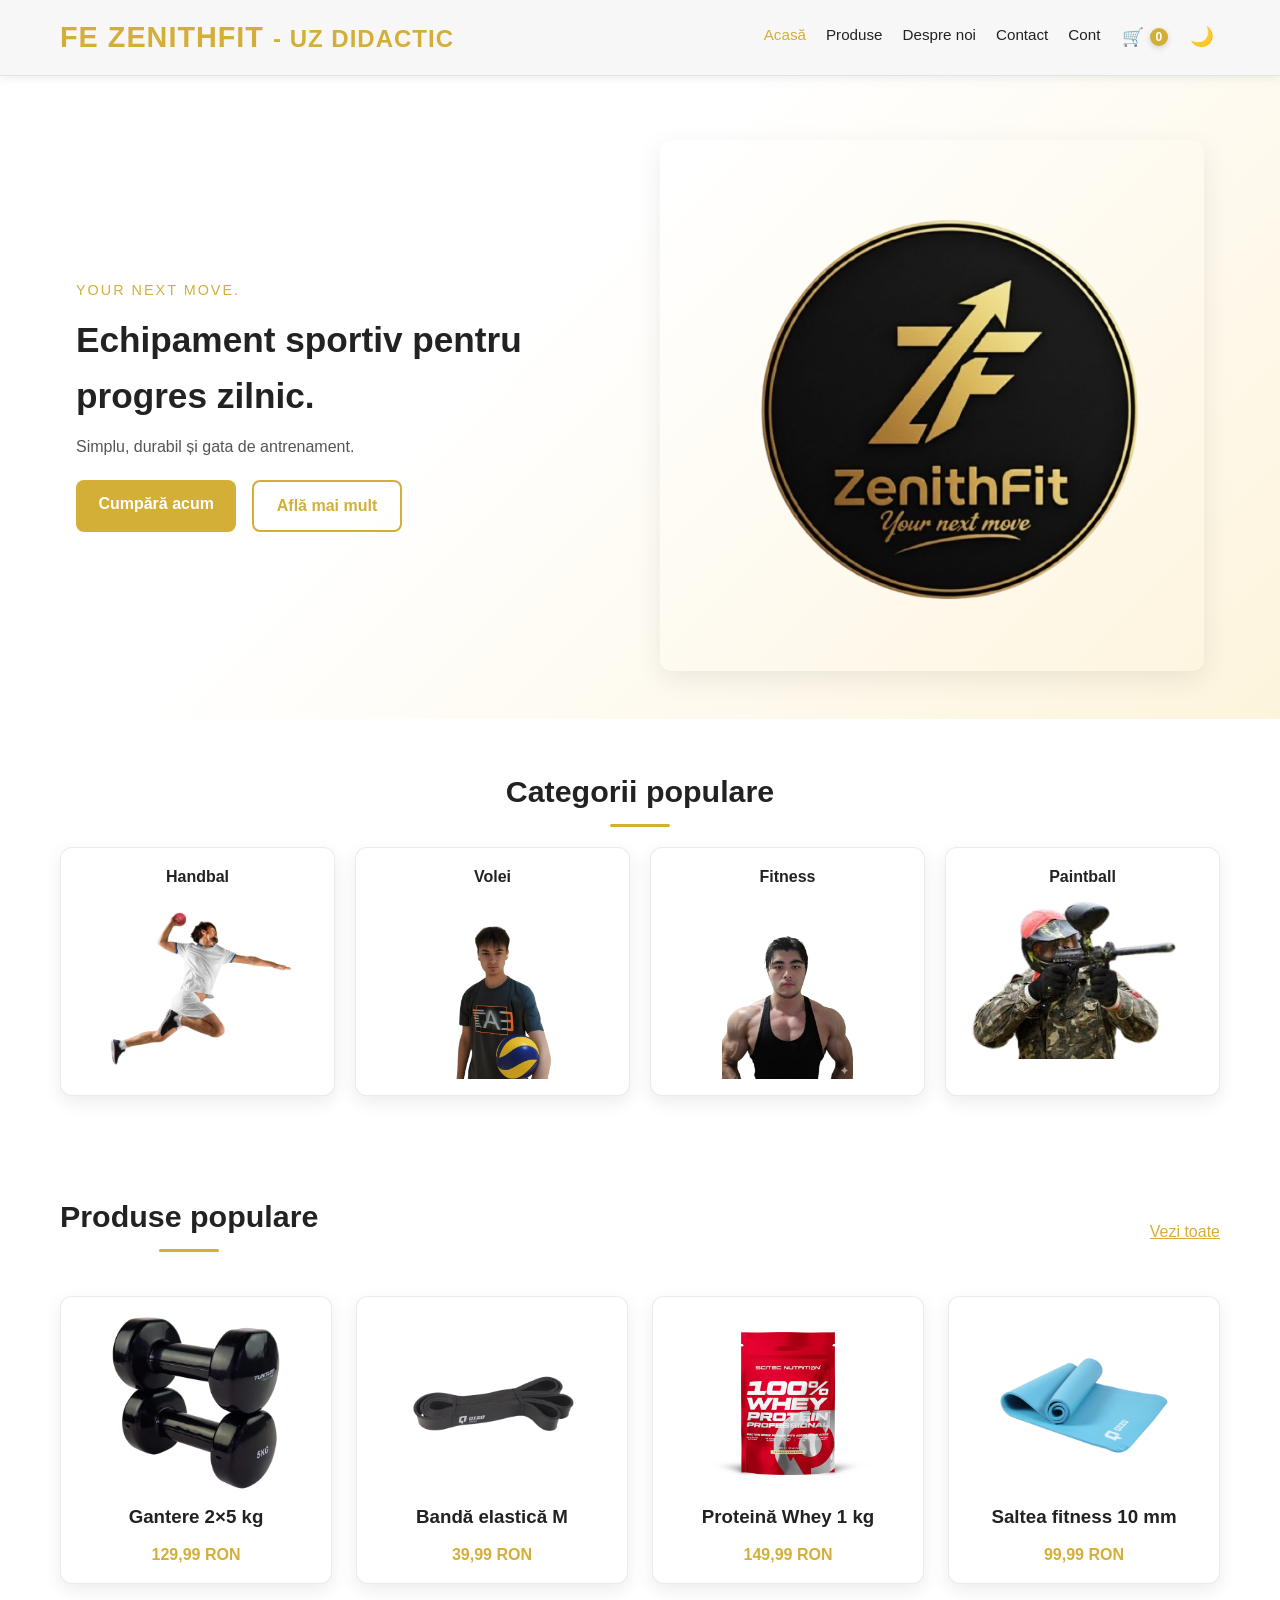
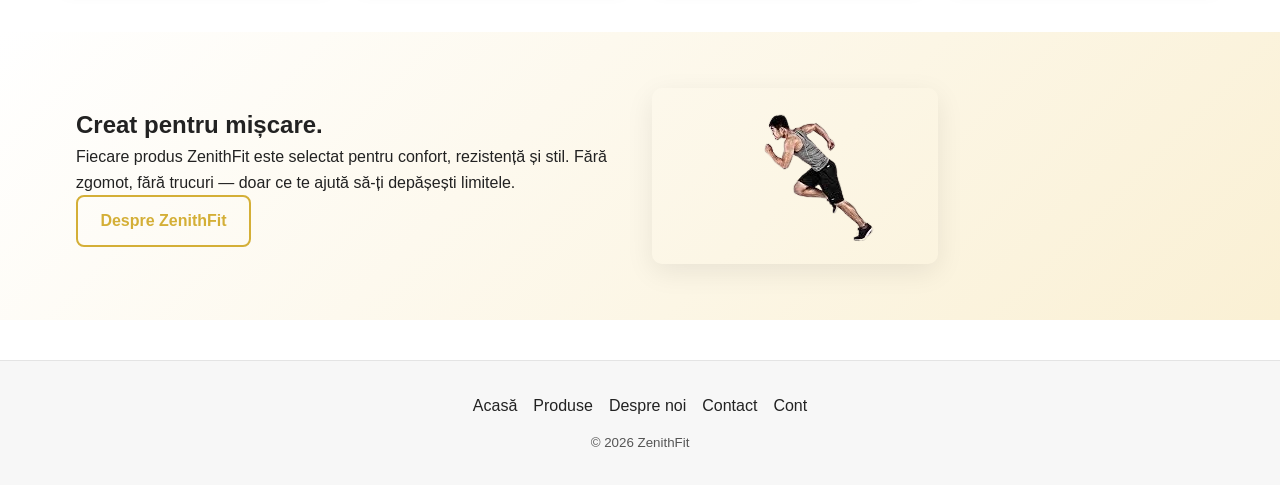
<file: index.html>
<!DOCTYPE html>
<html lang="ro" data-theme="light">
<head>
  <meta charset="utf-8" />
  <meta name="viewport" content="width=device-width, initial-scale=1" />
  <title>ZenithFit – Acasă</title>
  <link rel="stylesheet" href="styles.css" />
</head>
<body>
  <!-- HEADER -->
  <header class="header">
    <div class="container header__inner">
      <!-- LOGO STÂNGA -->
      <a class="logo" href="index.html">
  <span>FE ZENITHFIT</span>
  <small class="logo-sub">- UZ DIDACTIC</small>
</a>

      <!-- MENIU NAV -->
      <nav class="nav" aria-label="Principal">
        <a href="index.html" class="active">Acasă</a>
        <a href="produse.html">Produse</a>
        <a href="despre.html">Despre noi</a>
        <a href="contact.html">Contact</a>
        <a href="cont.html">Cont</a>
      </nav>

      <!-- ACȚIUNI HEADER -->
      <div class="header-actions">
        <a href="cart.html" id="cart-link" class="icon-btn" aria-label="Vezi coș">🛒 <span id="cart-count">0</span></a>
        <button id="theme-toggle" class="icon-btn" type="button" aria-label="Comută tema">🌙</button>
        <button class="burger" id="burger" aria-label="Meniu mobil">☰</button>
      </div>
    </div>
  </header>

  <!-- MAIN CONTENT -->
  <main>
    <!-- HERO -->
    <section class="hero">
      <div class="container hero__grid">
        <div class="hero__text">
          <p class="eyebrow">Your next move.</p>
          <h1>Echipament sportiv pentru progres zilnic.</h1>
          <p class="lead">Simplu, durabil și gata de antrenament.</p>
          <div class="hero__actions">
            <a class="btn" href="produse.html">Cumpără acum</a>
            <a class="btn btn--ghost" href="despre.html">Află mai mult</a>
          </div>
        </div>

        <div class="hero__image" aria-hidden="true">
          <img src="images/logo nou.png" alt="ZenithFit - echipament sportiv">
        </div>
      </div>
    </section>

    <!-- CATEGORII SCURTĂTURI -->
    <section class="container section" aria-labelledby="cat-title">
      <h2 id="cat-title" class="section__title">Categorii populare</h2>
      <div class="tiles" role="list">
        <a class="tile" role="listitem" href="produse.html#handbal">
          <div class="tile__text">Handbal</div>
          <img src="images/handbal.png" alt="Handbal">
        </a>
        <a class="tile" role="listitem" href="produse.html#volei">
          <div class="tile__text">Volei</div>
          <img src="images/volei.png" alt="Volei">
        </a>
        <a class="tile" role="listitem" href="produse.html#fitness">
          <div class="tile__text">Fitness</div>
          <img src="images/fitness.png" alt="Fitness">
        </a>
        <a class="tile" role="listitem" href="produse.html#paintball">
          <div class="tile__text">Paintball</div>
          <img src="images/paintball.png" alt="Paintball">
        </a>
      </div>
    </section>

    <!-- PRODUSE FEATURED -->
    <section class="container section" aria-labelledby="prod-title">
      <div class="section__head">
        <h2 id="prod-title" class="section__title">Produse populare</h2>
        <a class="link" href="produse.html">Vezi toate</a>
      </div>

      <div class="products" role="list">
        <article class="product" role="listitem">
          <div class="product__media">
            <img src="images/ganetere-removebg-preview.png" alt="Gantere 2×5 kg">
          </div>
          <h3 class="product__title">Gantere 2×5 kg</h3>
          <div class="product__price">129,99 RON</div>
        </article>

        <article class="product" role="listitem">
          <div class="product__media">
            <img src="images/bandaa-removebg-preview.png" alt="Bandă elastică M">
          </div>
          <h3 class="product__title">Bandă elastică M</h3>
          <div class="product__price">39,99 RON</div>
        </article>

        <article class="product" role="listitem">
          <div class="product__media">
            <img src="images/proteina2.webp" alt="Proteină Whey 1 kg">
          </div>
          <h3 class="product__title">Proteină Whey 1 kg</h3>
          <div class="product__price">149,99 RON</div>
        </article>

        <article class="product" role="listitem">
          <div class="product__media">
            <img src="images/saltea.png" alt="Saltea fitness 10mm">
          </div>
          <h3 class="product__title">Saltea fitness 10 mm</h3>
          <div class="product__price">99,99 RON</div>
        </article>
      </div>
    </section>

    <!-- BANNER POVESTE -->
    <section class="story" aria-labelledby="story-title">
      <div class="container story__inner">
        <div class="story__text">
          <h2 id="story-title">Creat pentru mișcare.</h2>
          <p>Fiecare produs ZenithFit este selectat pentru confort, rezistență și stil. Fără zgomot, fără trucuri — doar ce te ajută să-ți depășești limitele.</p>
          <a class="btn btn--ghost" href="despre.html">Despre ZenithFit</a>
        </div>
        <div class="story__media" aria-hidden="true">
          <img src="images/om%20de%20alearga.png" alt="Antrenament">
        </div>
      </div>
    </section>
  </main>

  <!-- FOOTER -->
  <footer class="footer">
    <div class="container footer__inner">
      <nav class="footer__links" aria-label="Linkuri footer">
        <a href="index.html">Acasă</a>
        <a href="produse.html">Produse</a>
        <a href="despre.html">Despre noi</a>
        <a href="contact.html">Contact</a>
        <a href="cont.html">Cont</a>
      </nav>
      <small>© <span id="year"></span> ZenithFit</small>
    </div>
  </footer>

  <!-- SCRIPT: temă, burger, coș -->
  <script>
    document.addEventListener("DOMContentLoaded", function () {
      const CART_KEY = "zf_cart_v1";
      const root = document.documentElement;
      const btn = document.getElementById("theme-toggle");
      const burger = document.getElementById("burger");
      const nav = document.querySelector(".nav");
      const yearEl = document.getElementById("year");
      const cartCountEl = document.getElementById("cart-count");

      // tema inițială
      const saved = localStorage.getItem("theme") || "light";
      root.setAttribute("data-theme", saved);
      const updateIcon = () => btn.textContent = root.getAttribute("data-theme") === "dark" ? "☀️" : "🌙";
      updateIcon();

      btn.addEventListener("click", () => {
        const next = root.getAttribute("data-theme") === "dark" ? "light" : "dark";
        root.setAttribute("data-theme", next);
        localStorage.setItem("theme", next);
        updateIcon();
      });

      burger.addEventListener("click", () => nav.classList.toggle("nav--open"));
      if (yearEl) yearEl.textContent = new Date().getFullYear();

      // badge coș
      function updateCartBadge() {
        try {
          const cart = JSON.parse(localStorage.getItem(CART_KEY)) || {};
          const total = Object.values(cart).reduce((s, it) => s + (it.qty || 0), 0);
          cartCountEl.textContent = total;
        } catch { cartCountEl.textContent = 0; }
      }
      updateCartBadge();
      window.addEventListener("storage", e => { if (e.key === CART_KEY) updateCartBadge(); });
    });
  </script>
</body>
</html>
</file>
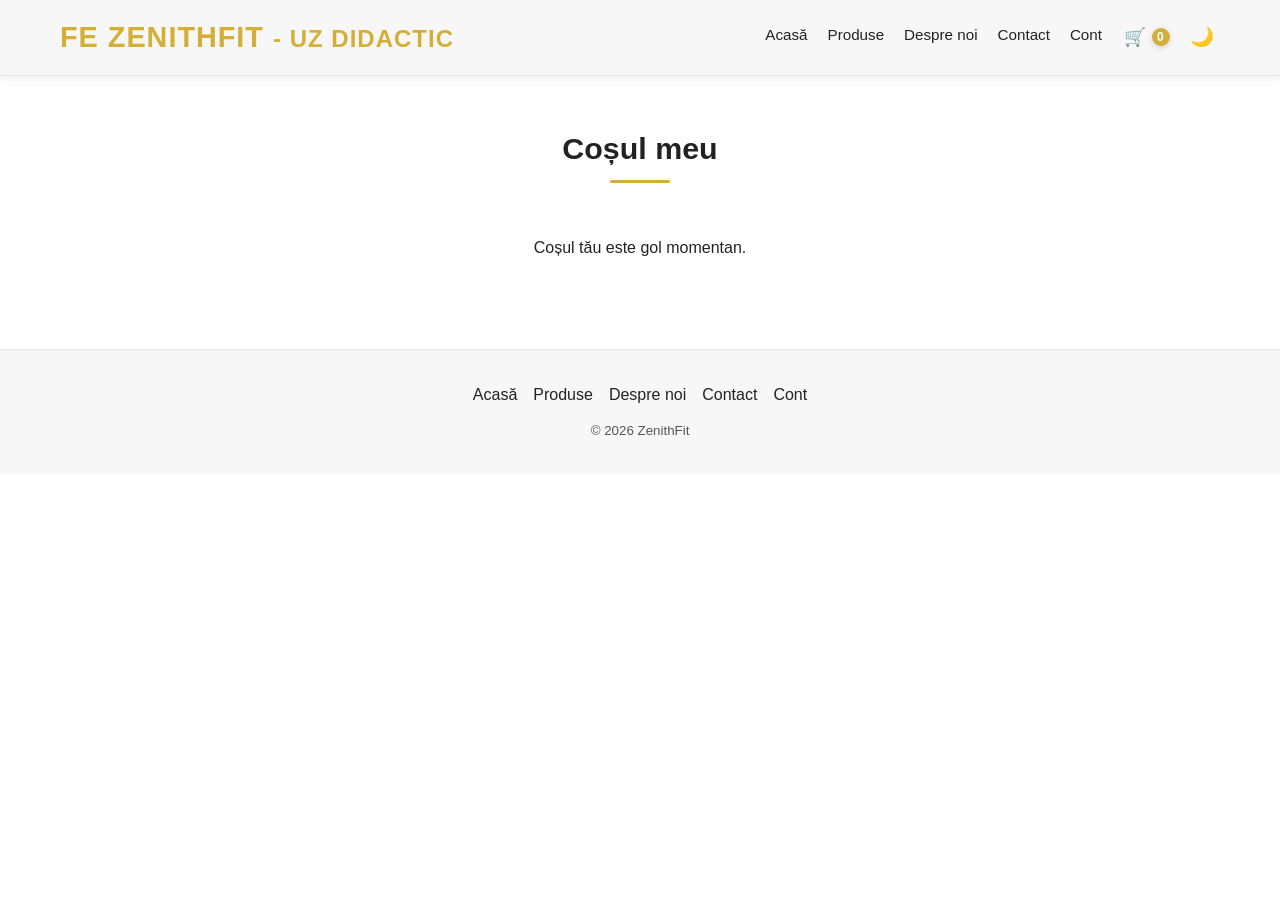
<file: cart.html>
<!DOCTYPE html>
<html lang="ro" data-theme="light">
<head>
  <meta charset="UTF-8" />
  <meta name="viewport" content="width=device-width, initial-scale=1" />
  <title>ZenithFit – Coșul meu</title>

  <!-- Link la fișierul principal -->
  <link rel="stylesheet" href="styles.css" />

  <!-- Stiluri locale care suprascriu orice regulă conflictuală din styles.css -->
  <style>
    /* ----- Forțează layout corect pentru articole din coș ----- */
    #cart-container { display: grid; grid-template-columns: repeat(auto-fit, minmax(280px, 1fr)); gap: 1.25rem; }

    /* Card produs: afișare verticală, spațiu pentru imagine + text + butoane */
    #cart-container .product {
      display: flex;
      flex-direction: column;
      align-items: center;
      gap: 0.6rem;
      padding: 1.15rem;
      border-radius: 12px;
      background: var(--card-bg);
      border: 1px solid var(--border);
      box-shadow: 0 8px 20px var(--shadow);
      min-height: 260px;           /* Asigurăm spațiu pentru imagine + text + butoane */
      overflow: visible;
      position: relative;
    }

    /* Containerul imaginii: zonă fixă — imaginea nu mai "plutește" peste titlu */
    #cart-container .product__media {
      width: 100%;
      height: 180px;               /* ajustează dacă vrei imagini mai mari (200-220) */
      display: flex;
      align-items: center;
      justify-content: center;
      overflow: hidden;
      background: transparent;
      border-radius: 8px;
    }

    /* Imaginea în container: păstrăm proporțiile, nu decupăm */
    #cart-container .product__media img {
      max-height: 100%;
      width: auto;
      object-fit: contain;
      display: block;
      margin: 0 auto;
      pointer-events: none;       /* evită click-uri accidentale pe imagine */
    }

    /* Titlu & preț sub imagine — asigurăm contrast si spacing */
    #cart-container .product__title {
      font-weight: 700;
      color: var(--text);
      text-align: center;
      margin-top: 0.25rem;
      z-index: 2;
      background: transparent;
    }
    #cart-container .product__price {
      color: var(--accent);
      font-weight: 700;
      margin-bottom: 0.3rem;
    }

    /* Grup butoane: împins jos, aliniat orizontal */
    #cart-container .product .controls {
      margin-top: auto; /* împinge butoanele la baza cardului */
      display: flex;
      gap: 0.6rem;
      align-items: center;
      justify-content: center;
      width: 100%;
    }

    /* Stil butoane mici */
    #cart-container .product .controls .btn {
      min-width: 56px;
      padding: 8px 12px;
      border-radius: 10px;
    }

    /* Buton mare "Șterge" */
    #cart-container .product .controls .remove {
      flex: 1 0 auto;
      background: transparent;
      border: 2px solid var(--accent);
      color: var(--accent);
      font-weight: 700;
    }

    /* Responsive: imagini puțin mai mici pe mobil */
    @media (max-width: 760px) {
      #cart-container .product__media { height: 140px; }
      #cart-container .product { min-height: 220px; }
    }
  </style>
</head>
<body>
  <!-- HEADER (acelasi header ca in restul paginilor) -->
  <header class="header">
    <div class="container header__inner">
      <a class="logo" href="index.html">
  <span>FE ZENITHFIT</span>
  <small class="logo-sub">- UZ DIDACTIC</small>
</a>

      <nav class="nav">
        <a href="index.html">Acasă</a>
        <a href="produse.html">Produse</a>
        <a href="despre.html">Despre noi</a>
        <a href="contact.html">Contact</a>
        <a href="cont.html">Cont</a>
      </nav>

      <div style="display:flex;align-items:center;gap:8px">
        <a href="cart.html" id="cart-link" class="icon-btn" aria-label="Vezi coș">🛒 <span id="cart-count">0</span></a>
        <button id="theme-toggle" class="icon-btn" aria-label="Comută tema">🌙</button>
        <button class="burger" id="burger" aria-label="Meniu">☰</button>
      </div>
    </div>
  </header>

  <!-- COȘ -->
  <section class="container section">
    <h1 class="section__title">Coșul meu</h1>

    <div id="cart-container" class="products" aria-live="polite"></div>

    <div id="cart-summary" class="product" style="margin-top:2rem; text-align:center; display:none;">
      <h3>Total: <span id="cart-total">0</span> RON</h3>
      <div style="margin-top:1rem; display:flex; justify-content:center; gap:1rem;">
        <button id="clear-cart" class="btn btn--ghost">Golește coșul</button>
        <button id="checkout" class="btn">Finalizează comanda</button>
      </div>
    </div>

    <p id="empty-cart" style="text-align:center; margin-top:2rem;">Coșul tău este gol momentan.</p>
  </section>

  <!-- FOOTER -->
  <footer class="footer">
    <div class="container footer__inner">
      <nav class="footer__links">
        <a href="index.html">Acasă</a><a href="produse.html">Produse</a>
        <a href="despre.html">Despre noi</a><a href="contact.html">Contact</a><a href="cont.html">Cont</a>
      </nav>
      <small>© <span id="year"></span> ZenithFit</small>
    </div>
  </footer>

  <!-- SCRIPT -->
  <script>
  document.addEventListener("DOMContentLoaded", () => {
    const CART_KEY = "zf_cart_v1";
    const cartContainer = document.getElementById("cart-container");
    const emptyText = document.getElementById("empty-cart");
    const summary = document.getElementById("cart-summary");
    const totalEl = document.getElementById("cart-total");
    const clearBtn = document.getElementById("clear-cart");
    const checkoutBtn = document.getElementById("checkout");
    const cartCount = document.getElementById("cart-count");
    const themeBtn = document.getElementById("theme-toggle");
    const burger = document.getElementById("burger");
    const nav = document.querySelector(".nav");
    const root = document.documentElement;

    // ==== Tema + header helpers ====
    const savedTheme = localStorage.getItem("theme") || "light";
    root.setAttribute("data-theme", savedTheme);
    if (themeBtn) themeBtn.textContent = root.getAttribute("data-theme") === "dark" ? "☀️" : "🌙";
    if (themeBtn) themeBtn.addEventListener("click", () => {
      const next = root.getAttribute("data-theme") === "dark" ? "light" : "dark";
      root.setAttribute("data-theme", next);
      localStorage.setItem("theme", next);
      themeBtn.textContent = next === "dark" ? "☀️" : "🌙";
    });
    if (burger && nav) burger.addEventListener("click", () => nav.classList.toggle("nav--open"));
    if (document.getElementById("year")) document.getElementById("year").textContent = new Date().getFullYear();

    // ==== Cart functions ====
    function loadCart() {
      try { return JSON.parse(localStorage.getItem(CART_KEY)) || {}; }
      catch { return {}; }
    }
    function saveCart(cart) {
      localStorage.setItem(CART_KEY, JSON.stringify(cart));
      updateCount();
    }
    function updateCount() {
      try {
        const cart = loadCart();
        const total = Object.values(cart).reduce((s, it) => s + (it.qty || 0), 0);
        cartCount.textContent = total;
      } catch {
        cartCount.textContent = 0;
      }
    }

    function renderCart() {
      const cart = loadCart();
      const items = Object.values(cart);
      cartContainer.innerHTML = "";
      if (items.length === 0) {
        emptyText.style.display = "block";
        summary.style.display = "none";
        totalEl.textContent = 0;
        return;
      }
      emptyText.style.display = "none";
      summary.style.display = "block";

      let total = 0;
      items.forEach(item => {
        const itemTotal = (Number(item.price) || 0) * (item.qty || 0);
        total += itemTotal;

        const article = document.createElement("article");
        article.className = "product";
        article.innerHTML = `
          <div class="product__media">
            <img src="${item.img || 'images/placeholder.png'}" alt="${escapeHtml(item.name)}">
          </div>
          <h3 class="product__title">${escapeHtml(item.name)}</h3>
          <div class="product__price">${item.price} RON × ${item.qty} = <b>${itemTotal} RON</b></div>
          <div class="controls">
            <button class="btn btn--ghost dec" data-id="${item.id}">-</button>
            <button class="btn btn--ghost inc" data-id="${item.id}">+</button>
            <button class="btn remove" data-id="${item.id}">Șterge</button>
          </div>
        `;
        cartContainer.appendChild(article);
      });

      totalEl.textContent = total;
    }

    // Small helper to avoid HTML injection in names
    function escapeHtml(str) {
      return String(str).replace(/[&<>"']/g, function (m) {
        return ({'&':'&amp;','<':'&lt;','>':'&gt;','"':'&quot;',"'":'&#39;'})[m];
      });
    }

    // Delegated events for inc/dec/remove
    cartContainer.addEventListener("click", e => {
      const btn = e.target.closest("button");
      if (!btn) return;
      const id = btn.dataset.id;
      if (!id) return;
      const cart = loadCart();
      if (btn.classList.contains("remove")) {
        delete cart[id];
      } else if (btn.classList.contains("inc")) {
        if (cart[id]) cart[id].qty = (cart[id].qty || 0) + 1;
      } else if (btn.classList.contains("dec")) {
        if (cart[id]) {
          cart[id].qty = (cart[id].qty || 0) - 1;
          if (cart[id].qty <= 0) delete cart[id];
        }
      }
      saveCart(cart);
      renderCart();
    });

    clearBtn.addEventListener("click", () => {
      if (confirm("Sigur vrei să golești coșul?")) {
        localStorage.removeItem(CART_KEY);
        renderCart();
        updateCount();
      }
    });

    checkoutBtn.addEventListener("click", () => {
      alert("Aceasta este o simulare — implementarea plății se va face ulterior.");
    });

    // React la modificări în alt tab
    window.addEventListener("storage", e => {
      if (e.key === CART_KEY) {
        renderCart();
        updateCount();
      }
    });

    // Init
    renderCart();
    updateCount();
  });
  </script>
</body>
</html>
</file>
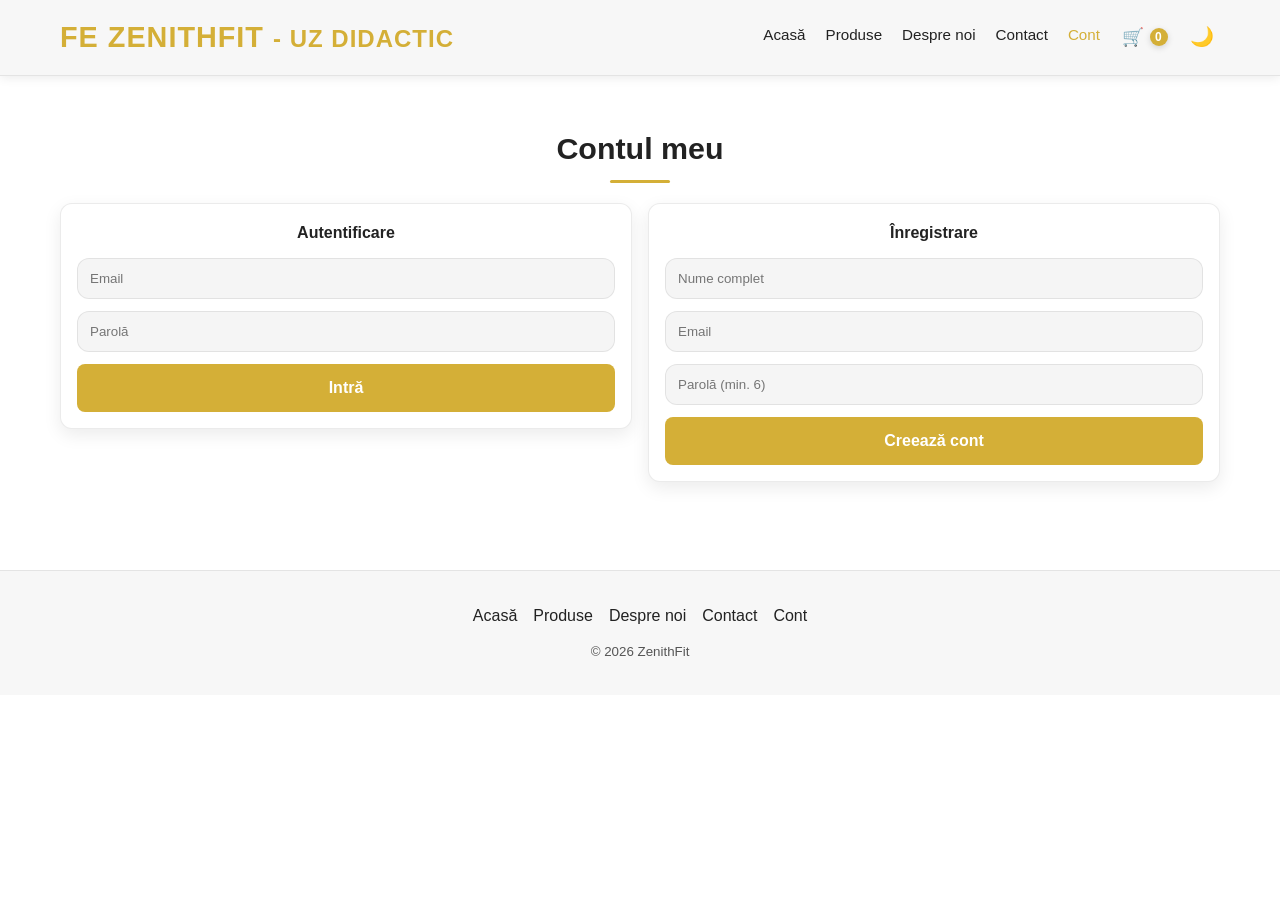
<file: cont.html>
<!DOCTYPE html>
<html lang="ro" data-theme="light">
<head>
  <meta charset="UTF-8" />
  <meta name="viewport" content="width=device-width, initial-scale=1" />
  <title>ZenithFit – Cont</title>
  <link rel="stylesheet" href="styles.css" />
</head>
<body>
  <!-- HEADER -->
  <header class="header">
    <div class="container header__inner">
    <a class="logo" href="index.html">
  <span>FE ZENITHFIT</span>
  <small class="logo-sub">- UZ DIDACTIC</small>
</a>

      <nav class="nav">
        <a href="index.html">Acasă</a>
        <a href="produse.html">Produse</a>
        <a href="despre.html">Despre noi</a>
        <a href="contact.html">Contact</a>
        <a href="cont.html" class="active">Cont</a>
      </nav>

      <div class="header-actions" style="display:flex;align-items:center;gap:10px;">
        <a href="cart.html" id="cart-link" class="icon-btn" aria-label="Vezi coș">🛒 <span id="cart-count">0</span></a>
        <button id="theme-toggle" class="icon-btn" type="button" aria-label="Comută tema">🌙</button>
        <button class="burger" id="burger" aria-label="Meniu mobil">☰</button>
      </div>
    </div>
  </header>

  <!-- ACCOUNT -->
  <section class="container section">
    <h1 class="section__title">Contul meu</h1>

    <div id="auth-wrapper" class="products" style="grid-template-columns:1fr 1fr; gap:1rem;">
      <!-- LOGIN -->
      <form id="login-form" class="product" style="gap:12px">
        <div class="product__title">Autentificare</div>
        <input id="login-email" type="email" placeholder="Email" required
               style="padding:12px;border-radius:12px;border:1px solid var(--border);background:rgba(0,0,0,.04);color:var(--text)">
        <input id="login-pass" type="password" placeholder="Parolă" required
               style="padding:12px;border-radius:12px;border:1px solid var(--border);background:rgba(0,0,0,.04);color:var(--text)">
        <button class="btn">Intră</button>
      </form>

      <!-- REGISTER -->
      <form id="register-form" class="product" style="gap:12px">
        <div class="product__title">Înregistrare</div>
        <input id="reg-name" type="text" placeholder="Nume complet" required
               style="padding:12px;border-radius:12px;border:1px solid var(--border);background:rgba(0,0,0,.04);color:var(--text)">
        <input id="reg-email" type="email" placeholder="Email" required
               style="padding:12px;border-radius:12px;border:1px solid var(--border);background:rgba(0,0,0,.04);color:var(--text)">
        <input id="reg-pass" type="password" minlength="6" placeholder="Parolă (min. 6)" required
               style="padding:12px;border-radius:12px;border:1px solid var(--border);background:rgba(0,0,0,.04);color:var(--text)">
        <button class="btn">Creează cont</button>
      </form>
    </div>

    <!-- AFTER LOGIN -->
    <div id="auth-status" class="product" style="display:none; gap:12px; margin-top:1rem;">
      <h3 class="product__title">Bine ai venit!</h3>
      <p id="auth-user" class="lead"></p>
      <button id="logout" class="btn" type="button">Ieșire</button>
    </div>
  </section>

  <footer class="footer">
    <div class="container footer__inner">
      <nav class="footer__links">
        <a href="index.html">Acasă</a><a href="produse.html">Produse</a>
        <a href="despre.html">Despre noi</a><a href="contact.html">Contact</a><a href="cont.html">Cont</a>
      </nav>
      <small>© <span id="year"></span> ZenithFit</small>
    </div>
  </footer>

  <!-- SCRIPT: tema, burger, badge coș, anul, auth demo -->
  <script>
  document.addEventListener("DOMContentLoaded", () => {
    const CART_KEY = "zf_cart_v1";
    const root = document.documentElement;
    const btn = document.getElementById("theme-toggle");
    const burger = document.getElementById("burger");
    const nav = document.querySelector(".nav");
    const yearEl = document.getElementById("year");
    const cartCountEl = document.getElementById("cart-count");

    // tema
    const savedTheme = localStorage.getItem("theme") || "light";
    root.setAttribute("data-theme", savedTheme);
    function updateIcon() { if (!btn) return; btn.textContent = root.getAttribute("data-theme") === "dark" ? "☀️" : "🌙"; }
    updateIcon();
    if (btn) {
      btn.addEventListener("click", () => {
        const next = root.getAttribute("data-theme") === "dark" ? "light" : "dark";
        root.setAttribute("data-theme", next);
        localStorage.setItem("theme", next);
        updateIcon();
      });
    }

    // burger
    if (burger && nav) burger.addEventListener("click", () => nav.classList.toggle("nav--open"));

    // year
    if (yearEl) yearEl.textContent = new Date().getFullYear();

    // badge
    function updateCartBadge() {
      if (!cartCountEl) return;
      try {
        const cart = JSON.parse(localStorage.getItem(CART_KEY)) || {};
        const total = Object.values(cart).reduce((s, it) => s + (it.qty || 0), 0);
        cartCountEl.textContent = total;
      } catch {
        cartCountEl.textContent = 0;
      }
    }
    updateCartBadge();
    window.addEventListener("storage", function (e) { if (e.key === CART_KEY) updateCartBadge(); });

    // --- AUTH demo (localStorage) ---
    const LS_USERS = "zf_users";
    const LS_CUR = "zf_current_user";
    const $ = selector => document.querySelector(selector);

    function loadUsers() { try { return JSON.parse(localStorage.getItem(LS_USERS)) || []; } catch { return []; } }
    function saveUsers(list) { localStorage.setItem(LS_USERS, JSON.stringify(list)); }
    function getCurrent() { try { return JSON.parse(localStorage.getItem(LS_CUR)); } catch { return null; } }
    function setCurrent(u) { localStorage.setItem(LS_CUR, JSON.stringify(u)); }

    function renderAuthUI() {
      const current = getCurrent();
      const wrapper = $("#auth-wrapper");
      const status = $("#auth-status");
      const who = $("#auth-user");
      if (current) {
        if (wrapper) wrapper.style.display = "none";
        if (status) { status.style.display = "block"; who.textContent = `Ești autentificat ca ${current.name} (${current.email}).`; }
      } else {
        if (wrapper) wrapper.style.display = "grid";
        if (status) status.style.display = "none";
      }
    }

    const regForm = $("#register-form");
    if (regForm) {
      regForm.addEventListener("submit", (e) => {
        e.preventDefault();
        const name = $("#reg-name").value.trim();
        const email = $("#reg-email").value.trim().toLowerCase();
        const pass = $("#reg-pass").value;
        if (!name || !email || !pass) return alert("Completează toate câmpurile.");
        const users = loadUsers();
        if (users.some(u => u.email === email)) return alert("Email deja folosit.");
        users.push({ name, email, pass: btoa(pass) });
        saveUsers(users);
        setCurrent({ name, email });
        alert("Cont creat (demo).");
        renderAuthUI();
      });
    }

    const loginForm = $("#login-form");
    if (loginForm) {
      loginForm.addEventListener("submit", (e) => {
        e.preventDefault();
        const email = $("#login-email").value.trim().toLowerCase();
        const pass = $("#login-pass").value;
        const users = loadUsers();
        const user = users.find(u => u.email === email && u.pass === btoa(pass));
        if (!user) return alert("Credențiale incorecte.");
        setCurrent({ name: user.name, email: user.email });
        alert("Autentificat (demo).");
        renderAuthUI();
      });
    }

    const logoutBtn = $("#logout");
    if (logoutBtn) logoutBtn.addEventListener("click", () => { localStorage.removeItem(LS_CUR); renderAuthUI(); });

    renderAuthUI();
  });
  </script>
</body>
</html>
</file>
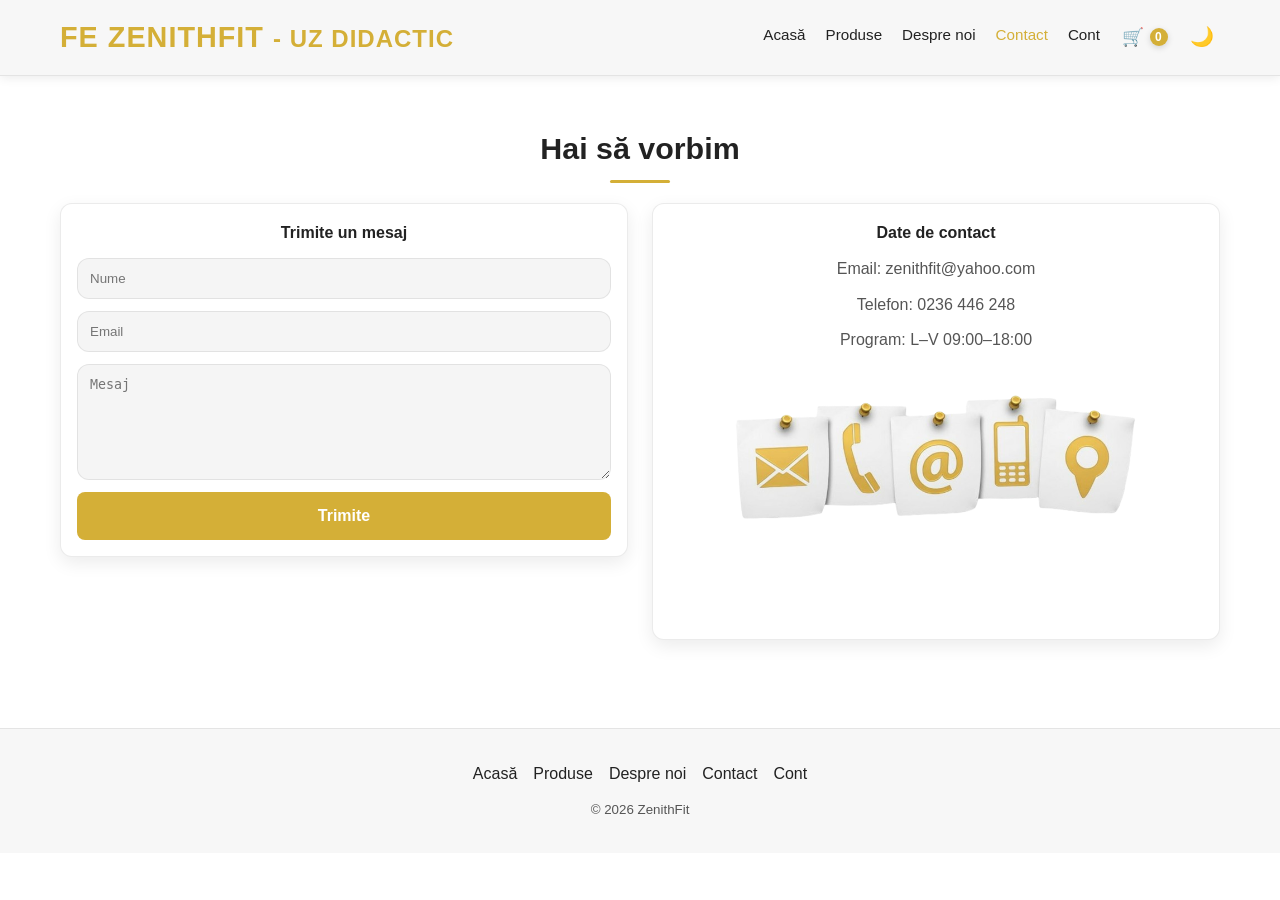
<file: contact.html>
<!DOCTYPE html>
<html lang="ro" data-theme="light">
<head>
  <meta charset="UTF-8" />
  <meta name="viewport" content="width=device-width, initial-scale=1" />
  <title>ZenithFit – Contact</title>
  <link rel="stylesheet" href="styles.css" />
</head>
<body>
  <header class="header">
    <div class="container header__inner">
      <a class="logo" href="index.html">
  <span>FE ZENITHFIT</span>
  <small class="logo-sub">- UZ DIDACTIC</small>
</a>

      <nav class="nav">
        <a href="index.html">Acasă</a>
        <a href="produse.html">Produse</a>
        <a href="despre.html">Despre noi</a>
        <a href="contact.html" class="active">Contact</a>
        <a href="cont.html">Cont</a>
      </nav>

      <div class="header-actions" style="display:flex;align-items:center;gap:10px;">
        <a href="cart.html" id="cart-link" class="icon-btn" aria-label="Vezi coș">🛒 <span id="cart-count">0</span></a>
        <button id="theme-toggle" class="icon-btn" aria-label="Comută tema">🌙</button>
        <button class="burger" id="burger" aria-label="Meniu mobil">☰</button>
      </div>
    </div>
  </header>

  <!-- CONTACT -->
  <section class="container section">
    <h1 class="section__title">Hai să vorbim</h1>
    <div class="products" style="grid-template-columns:1fr 1fr">
      <form class="product" onsubmit="event.preventDefault(); alert('Mulțumim! Te contactăm în curând.')" style="gap:12px">
        <div class="product__title">Trimite un mesaj</div>
        <input type="text" placeholder="Nume" required style="padding:12px;border-radius:12px;border:1px solid var(--border);background:rgba(0,0,0,.04);color:var(--text)">
        <input type="email" placeholder="Email" required style="padding:12px;border-radius:12px;border:1px solid var(--border);background:rgba(0,0,0,.04);color:var(--text)">
        <textarea rows="6" placeholder="Mesaj" required style="padding:12px;border-radius:12px;border:1px solid var(--border);background:rgba(0,0,0,.04);color:var(--text)"></textarea>
        <button class="btn">Trimite</button>
      </form>

      <div class="product" style="gap:10px">
        <div class="product__title">Date de contact</div>
        <p class="lead">Email: zenithfit@yahoo.com</p>
        <p class="lead">Telefon: 0236 446 248</p>
        <p class="lead">Program: L–V 09:00–18:00</p>
        <div class="product__media" style="height:260px"><img src="images/contact.png" alt="Contact"></div>
      </div>
    </div>
  </section>

  <footer class="footer">
    <div class="container footer__inner">
      <nav class="footer__links">
        <a href="index.html">Acasă</a><a href="produse.html">Produse</a><a href="despre.html">Despre noi</a><a href="contact.html">Contact</a><a href="cont.html">Cont</a>
      </nav>
      <small>© <span id="year"></span> ZenithFit</small>
    </div>
  </footer>

  <!-- SCRIPT: tema, burger, badge coș, anul -->
  <script>
    document.addEventListener("DOMContentLoaded", function () {
      const CART_KEY = "zf_cart_v1";
      const root = document.documentElement;
      const btn = document.getElementById("theme-toggle");
      const burger = document.getElementById("burger");
      const nav = document.querySelector(".nav");
      const yearEl = document.getElementById("year");
      const cartCountEl = document.getElementById("cart-count");

      // tema initiala (default light)
      const savedTheme = localStorage.getItem("theme") || "light";
      root.setAttribute("data-theme", savedTheme);

      function updateIcon() { if (!btn) return; btn.textContent = root.getAttribute("data-theme") === "dark" ? "☀️" : "🌙"; }
      updateIcon();

      if (btn) {
        btn.addEventListener("click", function () {
          const next = root.getAttribute("data-theme") === "dark" ? "light" : "dark";
          root.setAttribute("data-theme", next);
          localStorage.setItem("theme", next);
          updateIcon();
        });
      }

      if (burger && nav) {
        burger.addEventListener("click", function () {
          nav.classList.toggle("nav--open");
        });
      }

      if (yearEl) yearEl.textContent = new Date().getFullYear();

      function updateCartBadge() {
        if (!cartCountEl) return;
        try {
          const cart = JSON.parse(localStorage.getItem(CART_KEY)) || {};
          const total = Object.values(cart).reduce((s, it) => s + (it.qty || 0), 0);
          cartCountEl.textContent = total;
        } catch {
          cartCountEl.textContent = 0;
        }
      }
      updateCartBadge();
      window.addEventListener("storage", function (e) { if (e.key === CART_KEY) updateCartBadge(); });
    });
  </script>
</body>
</html>
</file>
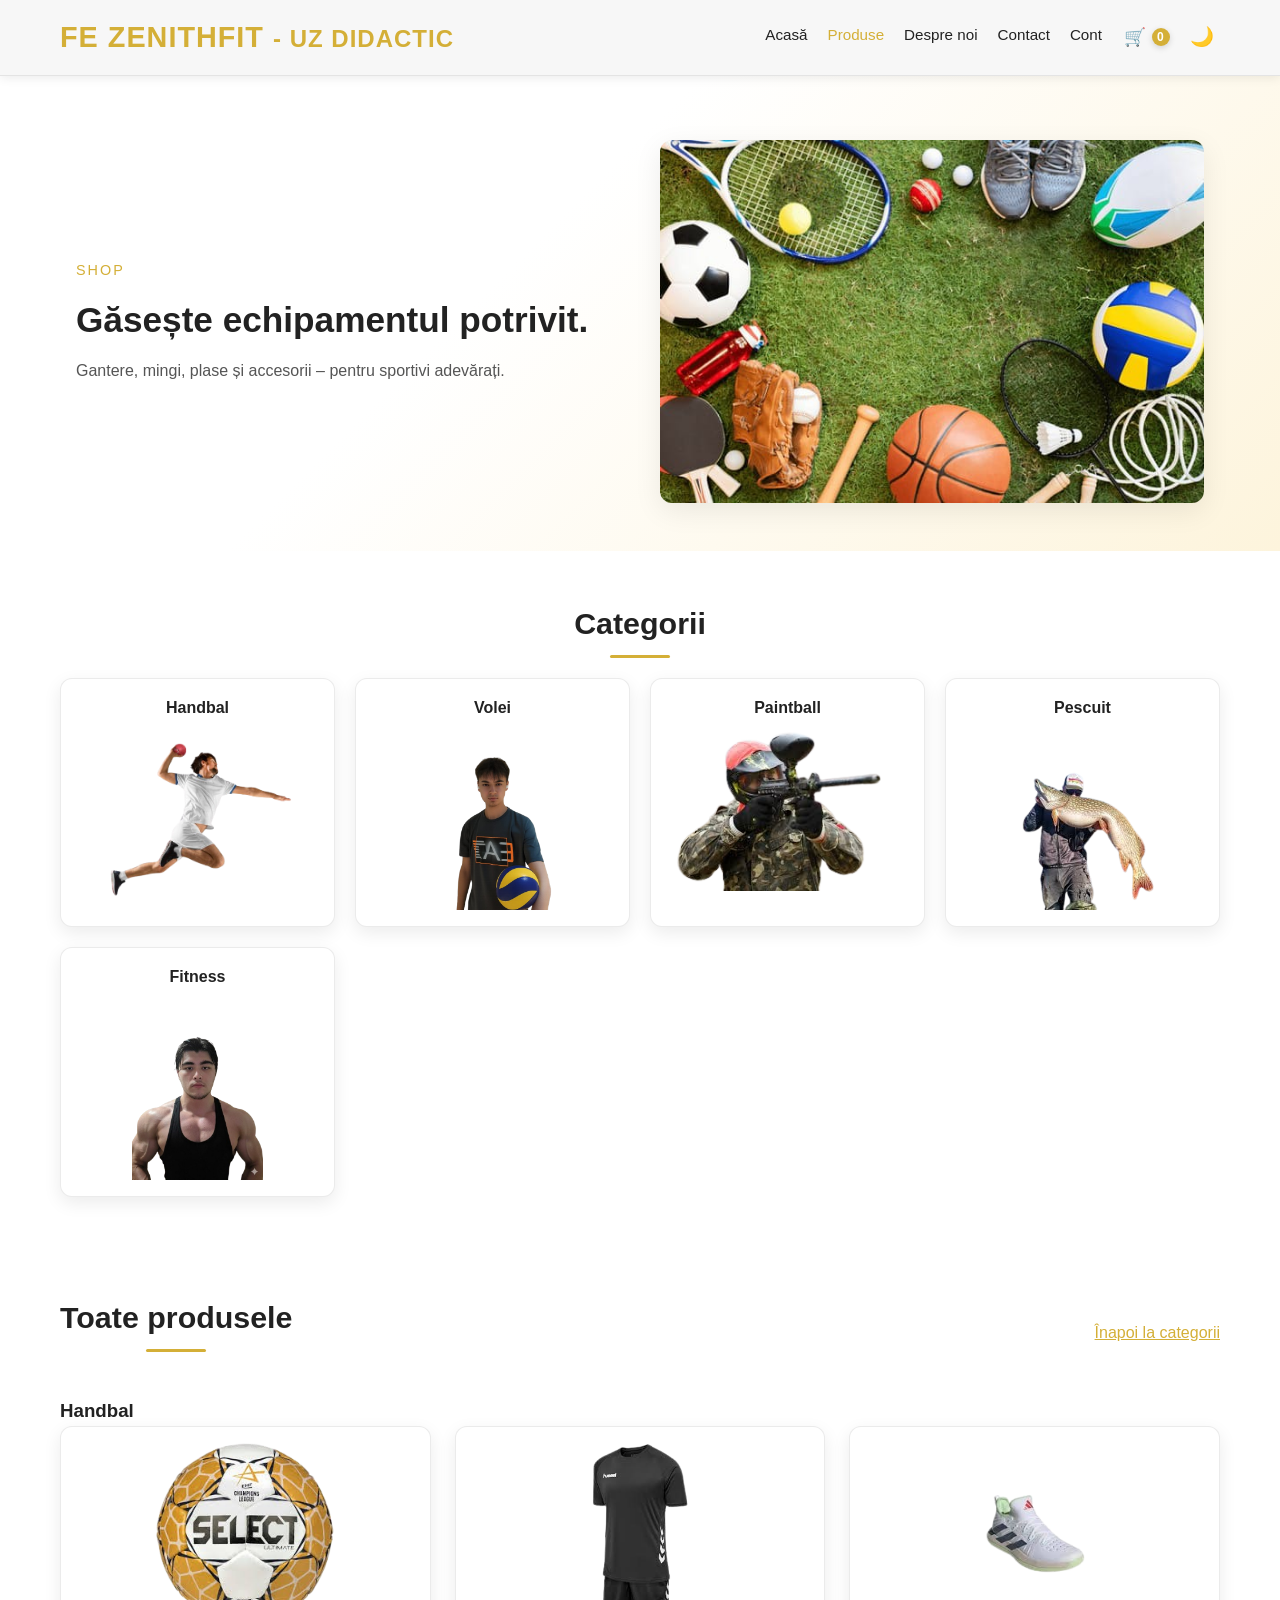
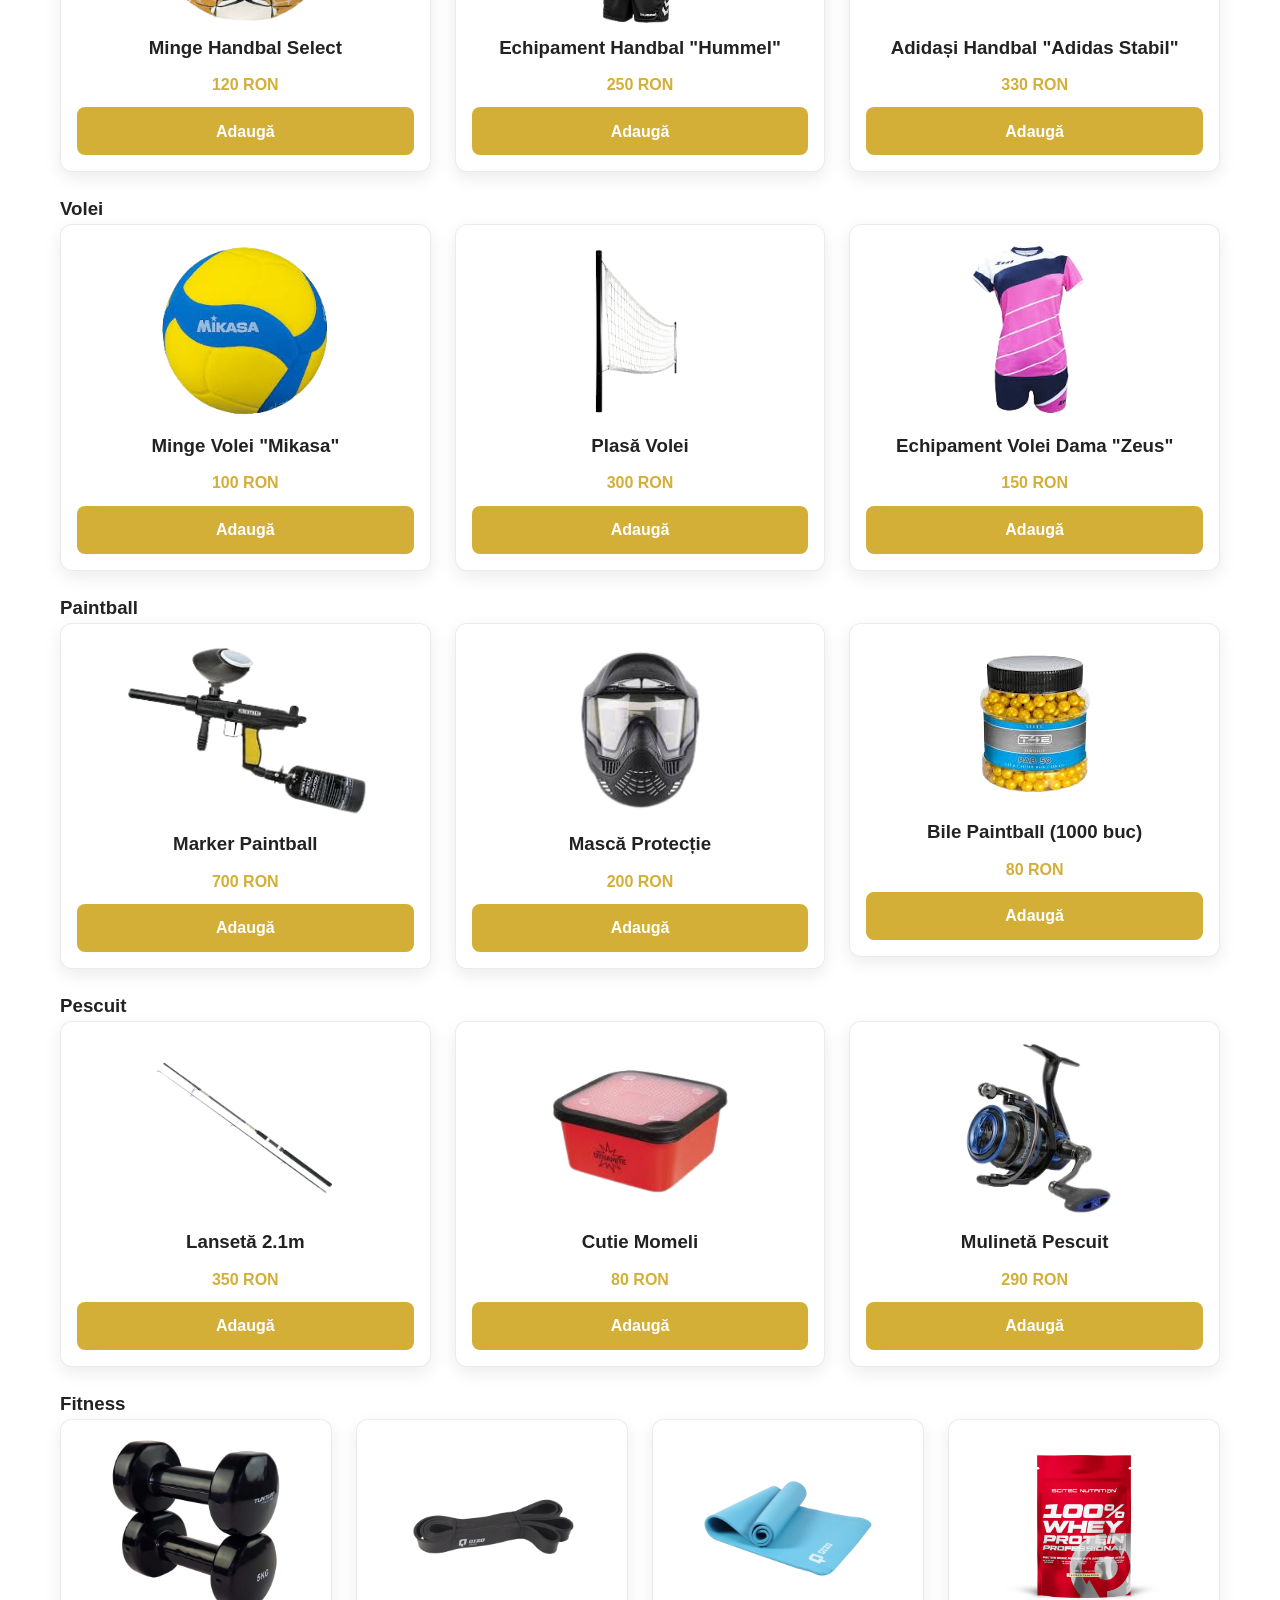
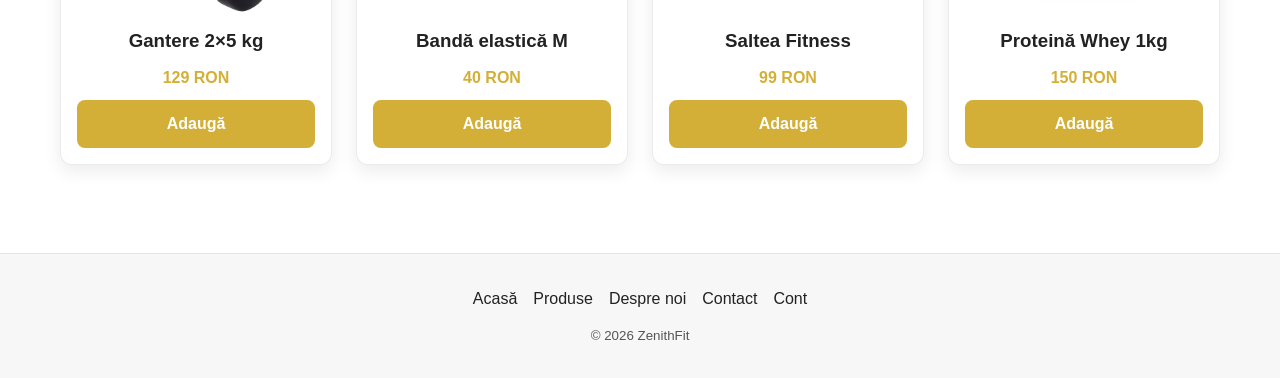
<file: produse.html>
<!DOCTYPE html>
<html lang="ro" data-theme="light">
<head>
  <meta charset="UTF-8" />
  <meta name="viewport" content="width=device-width, initial-scale=1" />
  <title>ZenithFit – Produse</title>
  <link rel="stylesheet" href="styles.css" />
</head>
<body>
  <!-- HEADER -->
  <header class="header">
    <div class="container header__inner">
<a class="logo" href="index.html">
  <span>FE ZENITHFIT</span>
  <small class="logo-sub">- UZ DIDACTIC</small>
</a>

      <nav class="nav">
        <a href="index.html">Acasă</a>
        <a href="produse.html" class="active">Produse</a>
        <a href="despre.html">Despre noi</a>
        <a href="contact.html">Contact</a>
        <a href="cont.html">Cont</a>
      </nav>

      <div style="display:flex;align-items:center;gap:8px">
        <a href="cart.html" id="cart-link" class="icon-btn" aria-label="Vezi coș">🛒 <span id="cart-count">0</span></a>
        <button id="theme-toggle" class="icon-btn" aria-label="Comută tema">🌙</button>
        <button class="burger" id="burger" aria-label="Meniu">☰</button>
      </div>
    </div>
  </header>

  <!-- HERO -->
  <section class="hero">
    <div class="container hero__grid">
      <div class="hero__text">
        <p class="eyebrow">Shop</p>
        <h1>Găsește echipamentul potrivit.</h1>
        <p class="lead">Gantere, mingi, plase și accesorii – pentru sportivi adevărați.</p>
      </div>
      <div class="hero__image"><img src="images/produse.jpg" alt="Produse ZenithFit"></div>
    </div>
  </section>

  <!-- CATEGORII -->
  <section class="container section" id="categorii">
    <h2 class="section__title">Categorii</h2>
    <div class="tiles">
      <a class="tile" href="#handbal"><div class="tile__text">Handbal</div><img src="images/handbal.png" alt="Handbal"></a>
      <a class="tile" href="#volei"><div class="tile__text">Volei</div><img src="images/volei.png" alt="Volei"></a>
      <a class="tile" href="#paintball"><div class="tile__text">Paintball</div><img src="images/paintball.png" alt="Paintball"></a>
      <a class="tile" href="#pescuit"><div class="tile__text">Pescuit</div><img src="images/pescuit.png" alt="Pescuit"></a>
      <a class="tile" href="#fitness"><div class="tile__text">Fitness</div><img src="images/fitness.png" alt="Fitness"></a>
    </div>
  </section>

  <!-- PRODUSE -->
  <section class="container section" id="toate">
    <div class="section__head">
      <h2 class="section__title">Toate produsele</h2>
      <a class="link" href="#categorii">Înapoi la categorii</a>
    </div>

    <!-- HANDBAL -->
    <h3 id="handbal">Handbal</h3>
    <div class="products">
      <article class="product" data-id="h1" data-name="Minge Handbal" data-price="120" data-img="images/minge handb.png">
        <div class="product__media"><img src="images/minge handb.png" alt="Minge Handbal"></div>
        <h3 class="product__title">Minge Handbal Select</h3>
        <div class="product__price">120 RON</div>
        <button class="btn btn--block add-to-cart">Adaugă</button>
      </article>

      <article class="product" data-id="h2" data-name="Echipament Handbal" data-price="250" data-img="images/echipaent hb.png">
        <div class="product__media"><img src="images/echipaent hb.png" alt="Echipament Handbal"></div>
        <h3 class="product__title">Echipament Handbal "Hummel"</h3>
        <div class="product__price">250 RON</div>
        <button class="btn btn--block add-to-cart">Adaugă</button>
      </article>

      <article class="product" data-id="h3" data-name="Adidași Handbal" data-price="330" data-img="images/adidasi.png">
        <div class="product__media"><img src="images/adidasi.png" alt="Adidași Handbal"></div>
        <h3 class="product__title">Adidași Handbal "Adidas Stabil"</h3>
        <div class="product__price">330 RON</div>
        <button class="btn btn--block add-to-cart">Adaugă</button>
      </article>
    </div>

    <!-- VOLEI -->
    <h3 id="volei" style="margin-top:22px;">Volei</h3>
    <div class="products">
      <article class="product" data-id="v1" data-name="Minge Volei" data-price="100" data-img="images/minge v.png">
        <div class="product__media"><img src="images/minge v.png" alt="Minge Volei"></div>
        <h3 class="product__title">Minge Volei "Mikasa"</h3>
        <div class="product__price">100 RON</div>
        <button class="btn btn--block add-to-cart">Adaugă</button>
      </article>

      <article class="product" data-id="v2" data-name="Plasă Volei" data-price="300" data-img="images/plasa v.png">
        <div class="product__media"><img src="images/plasa v.png" alt="Plasă Volei"></div>
        <h3 class="product__title">Plasă Volei</h3>
        <div class="product__price">300 RON</div>
        <button class="btn btn--block add-to-cart">Adaugă</button>
      </article>

      <article class="product" data-id="v3" data-name="Echipament Volei Dama" data-price="150" data-img="images/echipament v.png">
        <div class="product__media"><img src="images/echipament v.png" alt="Echipament Volei Dama"></div>
        <h3 class="product__title">Echipament Volei Dama "Zeus"</h3>
        <div class="product__price">150 RON</div>
        <button class="btn btn--block add-to-cart">Adaugă</button>
      </article>
    </div>

    <!-- PAINTBALL -->
    <h3 id="paintball" style="margin-top:22px;">Paintball</h3>
    <div class="products">
      <article class="product" data-id="p1" data-name="Marker Paintball" data-price="700" data-img="images/marker p.png">
        <div class="product__media"><img src="images/marker p.png" alt="Marker Paintball"></div>
        <h3 class="product__title">Marker Paintball</h3>
        <div class="product__price">700 RON</div>
        <button class="btn btn--block add-to-cart">Adaugă</button>
      </article>

      <article class="product" data-id="p2" data-name="Mască Protecție" data-price="200" data-img="images/masca p.png">
        <div class="product__media"><img src="images/masca p.png" alt="Mască Protecție"></div>
        <h3 class="product__title">Mască Protecție</h3>
        <div class="product__price">200 RON</div>
        <button class="btn btn--block add-to-cart">Adaugă</button>
      </article>

      <article class="product" data-id="p3" data-name="Bile Paintball (1000 buc)" data-price="80" data-img="images/bile.png">
        <div class="product__media"><img src="images/bile.png" alt="Bile Paintball"></div>
        <h3 class="product__title">Bile Paintball (1000 buc)</h3>
        <div class="product__price">80 RON</div>
        <button class="btn btn--block add-to-cart">Adaugă</button>
      </article>
    </div>

    <!-- PESCUIT -->
    <h3 id="pescuit" style="margin-top:22px;">Pescuit</h3>
    <div class="products">
      <article class="product" data-id="ps1" data-name="Lansetă 2.1m" data-price="350" data-img="images/lanseta.png">
        <div class="product__media"><img src="images/lanseta.png" alt="Lansetă Pescuit"></div>
        <h3 class="product__title">Lansetă 2.1m</h3>
        <div class="product__price">350 RON</div>
        <button class="btn btn--block add-to-cart">Adaugă</button>
      </article>

      <article class="product" data-id="ps2" data-name="Cutie Momeli" data-price="80" data-img="images/cutie m.png">
        <div class="product__media"><img src="images/cutie m.png" alt="Cutie Momeli"></div>
        <h3 class="product__title">Cutie Momeli</h3>
        <div class="product__price">80 RON</div>
        <button class="btn btn--block add-to-cart">Adaugă</button>
      </article>

      <article class="product" data-id="ps3" data-name="Mulinetă Pescuit" data-price="290" data-img="images/mulineta.png">
        <div class="product__media"><img src="images/mulineta.png" alt="Mulinetă Pescuit"></div>
        <h3 class="product__title">Mulinetă Pescuit</h3>
        <div class="product__price">290 RON</div>
        <button class="btn btn--block add-to-cart">Adaugă</button>
      </article>
    </div>

    <!-- FITNESS -->
    <h3 id="fitness" style="margin-top:22px;">Fitness</h3>
    <div class="products">
      <article class="product" data-id="fit1" data-name="Gantere 2×5 kg" data-price="129" data-img="images/ganetere-removebg-preview.png">
        <div class="product__media"><img src="images/ganetere-removebg-preview.png" alt="Gantere"></div>
        <h3 class="product__title">Gantere 2×5 kg</h3>
        <div class="product__price">129 RON</div>
        <button class="btn btn--block add-to-cart">Adaugă</button>
      </article>

      <article class="product" data-id="fit2" data-name="Bandă elastică M" data-price="40" data-img="images/bandaa-removebg-preview.png">
        <div class="product__media"><img src="images/bandaa-removebg-preview.png" alt="Bandă elastică"></div>
        <h3 class="product__title">Bandă elastică M</h3>
        <div class="product__price">40 RON</div>
        <button class="btn btn--block add-to-cart">Adaugă</button>
      </article>

      <article class="product" data-id="fit3" data-name="Saltea Fitness 10mm" data-price="99" data-img="images/saltea.png">
        <div class="product__media"><img src="images/saltea.png" alt="Saltea Fitness"></div>
        <h3 class="product__title">Saltea Fitness</h3>
        <div class="product__price">99 RON</div>
        <button class="btn btn--block add-to-cart">Adaugă</button>
      </article>

      <article class="product" data-id="fit4" data-name="Proteină Whey 1kg" data-price="150" data-img="images/proteina2.webp">
        <div class="product__media"><img src="images/proteina2.webp" alt="Proteină Whey"></div>
        <h3 class="product__title">Proteină Whey 1kg</h3>
        <div class="product__price">150 RON</div>
        <button class="btn btn--block add-to-cart">Adaugă</button>
      </article>
    </div>
  </section>

  <!-- FOOTER -->
  <footer class="footer">
    <div class="container footer__inner">
      <nav class="footer__links">
        <a href="index.html">Acasă</a><a href="produse.html">Produse</a>
        <a href="despre.html">Despre noi</a><a href="contact.html">Contact</a><a href="cont.html">Cont</a>
      </nav>
      <small>© <span id="year"></span> ZenithFit</small>
    </div>
  </footer>

  <!-- SCRIPT -->
  <script>
  document.addEventListener("DOMContentLoaded", () => {
    const CART_KEY = "zf_cart_v1";
    const cartCount = document.getElementById("cart-count");
    const themeBtn = document.getElementById("theme-toggle");
    const burger = document.getElementById("burger");
    const nav = document.querySelector(".nav");
    const root = document.documentElement;
    const savedTheme = localStorage.getItem("theme") || "light";
    root.setAttribute("data-theme", savedTheme);
    const updateIcon = () => themeBtn.textContent = root.getAttribute("data-theme") === "dark" ? "☀️" : "🌙";
    updateIcon();
    themeBtn.addEventListener("click", () => {
      const next = root.getAttribute("data-theme") === "dark" ? "light" : "dark";
      root.setAttribute("data-theme", next);
      localStorage.setItem("theme", next);
      updateIcon();
    });
    burger.addEventListener("click", () => nav.classList.toggle("nav--open"));
    document.getElementById("year").textContent = new Date().getFullYear();

    function loadCart() {
      try { return JSON.parse(localStorage.getItem(CART_KEY)) || {}; }
      catch { return {}; }
    }
    function saveCart(cart) {
      localStorage.setItem(CART_KEY, JSON.stringify(cart));
      updateCount();
    }
    function updateCount() {
      const cart = loadCart();
      const total = Object.values(cart).reduce((s, it) => s + it.qty, 0);
      cartCount.textContent = total;
    }

    function addToCart(prod) {
      const id = prod.dataset.id;
      const name = prod.dataset.name;
      const price = Number(prod.dataset.price);
      const img = prod.dataset.img;
      if (!id) return;
      const cart = loadCart();
      if (!cart[id]) cart[id] = { id, name, price, img, qty: 0 };
      cart[id].qty += 1;
      saveCart(cart);
    }

    document.querySelectorAll(".add-to-cart").forEach(btn => {
      btn.addEventListener("click", e => {
        const product = e.target.closest(".product");
        addToCart(product);
      });
    });

    updateCount();
  });
  </script>
</body>
</html>
</file>
<file: styles.css>
/* ================================
   TEMA – ALB & AURIU
================================ */
:root[data-theme="light"]{
  --bg:#fff;--bg-alt:#f7f7f7;--text:#222;--text-alt:#555;
  --accent:#d4af37;--card-bg:#fff;--border:rgba(0,0,0,.08);
  --shadow:rgba(0,0,0,.08);--muted-bg:rgba(0,0,0,.03);
}
:root[data-theme="dark"]{
  --bg:#0b0b0f;--bg-alt:#0f1114;--text:#ececec;--text-alt:#cfcfcf;
  --accent:#d4af37;--card-bg:#0f1215;--border:rgba(212,175,55,.10);
  --shadow:rgba(0,0,0,.6);--muted-bg:rgba(255,255,255,.02);
  --bg-gradient:linear-gradient(180deg,#0a0a0c 0%,#0e0e10 100%);
  --bg-r1:radial-gradient(700px 300px at 12% 12%,rgba(212,175,55,.04),transparent 25%);
  --bg-r2:radial-gradient(500px 250px at 85% 75%,rgba(255,255,255,.03),transparent 30%);
}

/* ================================
   RESET
================================ */
*{margin:0;padding:0;box-sizing:border-box}
html,body{font-family:'Poppins',Arial,sans-serif;line-height:1.6;background:var(--bg);color:var(--text);-webkit-font-smoothing:antialiased;-moz-osx-font-smoothing:grayscale;scroll-behavior:smooth}
img{max-width:100%;height:auto;display:block}
a{color:inherit;text-decoration:none}
button{font:inherit;border:none;background:0;cursor:pointer}

/* ================================
   LAYOUT & TIPOGRAFIE
================================ */
.container{max-width:1160px;margin:0 auto;padding:0 1rem}
.section{padding:3rem 0}
.section__title{font-size:1.9rem;text-align:center;margin-bottom:1.25rem;position:relative;color:var(--text)}
.section__title::after{content:"";display:block;width:60px;height:3px;background:var(--accent);margin:.5rem auto 0;border-radius:2px}
.section__head{display:flex;justify-content:space-between;align-items:center;margin-bottom:1.5rem}
.link{color:var(--accent);text-decoration:underline}

/* ================================
   HEADER
================================ */
.header{background:var(--bg-alt);border-bottom:1px solid var(--border);box-shadow:0 2px 10px var(--shadow);position:sticky;top:0;z-index:1000}
.header__inner{display:flex;align-items:center;gap:1rem;padding:.9rem 0}
.logo{font-size:1.8rem;font-weight:700;color:var(--accent);letter-spacing:1px;margin-right:auto} /* logo STÂNGA */
.nav{display:flex;gap:1.25rem;align-items:center}
.nav a{font-size:.95rem;font-weight:500;padding-bottom:4px;color:var(--text);transition:color .18s}
.nav a:hover,.nav a.active{color:var(--accent)}
.header-actions{display:flex;align-items:center;gap:.6rem}
.icon-btn{display:inline-flex;align-items:center;justify-content:center;font-size:1.2rem;color:var(--accent);padding:6px;border-radius:6px}
#cart-link{position:relative;font-size:1.1rem;color:var(--accent)}
#cart-count{display:inline-block;min-width:18px;height:18px;line-height:18px;padding:0 5px;font-size:12px;font-weight:700;color:#fff;background:var(--accent);border-radius:999px;margin-left:6px;box-shadow:0 2px 6px rgba(0,0,0,.15)}
.burger{display:none;font-size:1.6rem;color:var(--accent)}

/* ================================
   HERO
================================ */
.hero{padding:4rem 0 3rem;background:linear-gradient(135deg,#fff 40%,#fdf4dc 100%)}
.hero__grid{display:grid;grid-template-columns:1fr 1fr;gap:2.5rem;align-items:center}
.eyebrow{font-size:.9rem;color:var(--accent);text-transform:uppercase;letter-spacing:2px}
.hero__text h1{font-size:2.2rem;margin:.6rem 0}
.lead{color:var(--text-alt)}
.hero__actions{margin-top:1.25rem;display:flex;gap:1rem}
.hero__image img{border-radius:12px;box-shadow:0 8px 28px var(--shadow)}

/* ================================
   BUTOANE
================================ */
.btn{display:inline-block;background:var(--accent);color:#fff;padding:.7rem 1.4rem;border-radius:8px;font-weight:600;transition:transform .18s,background .18s,box-shadow .18s}
.btn:hover{transform:translateY(-3px);background:#c9a635;box-shadow:0 6px 18px rgba(0,0,0,.08)}
.btn--ghost{background:transparent;border:2px solid var(--accent);color:var(--accent)}
.btn--ghost:hover{background:var(--accent);color:#fff}
.btn--block{width:100%;margin-top:auto}

/* ================================
   CATEGORII
================================ */
.tiles{display:grid;grid-template-columns:repeat(auto-fit,minmax(220px,1fr));gap:1.25rem}
.tile{background:var(--card-bg);border:1px solid var(--border);border-radius:12px;padding:1rem;text-align:center;box-shadow:0 6px 18px var(--shadow);transition:transform .18s,box-shadow .18s}
.tile:hover{transform:translateY(-6px);box-shadow:0 12px 30px rgba(0,0,0,.08)}
.tile__text{font-weight:600;margin-bottom:.6rem}
.tile img{width:100%;height:auto;object-fit:contain;border-radius:8px;max-height:180px;margin:0 auto}

/* ================================
   PRODUSE
================================ */
.products{display:grid;grid-template-columns:repeat(auto-fit,minmax(220px,1fr));gap:1.5rem;align-items:start}
.product{background:var(--card-bg);border:1px solid var(--border);border-radius:12px;padding:1rem;text-align:center;box-shadow:0 6px 18px var(--shadow);transition:transform .2s,box-shadow .2s;display:flex;flex-direction:column;gap:.6rem}
.product:hover{transform:translateY(-6px);box-shadow:0 12px 30px rgba(0,0,0,.08)}
.product__media{text-align:center}
.product__media img{width:auto;max-width:100%;height:auto;object-fit:contain;border-radius:8px;max-height:180px;margin:0 auto}
.product__title{font-weight:600}
.product__price{font-weight:700;color:var(--accent)}

/* ================================
   STORY
================================ */
.story{background:linear-gradient(135deg,#fff,#faf0d4);padding:3.5rem 0}
.story__inner{display:grid;grid-template-columns:1fr 1fr;gap:1.5rem;align-items:center}
.story__media img{border-radius:10px;box-shadow:0 8px 28px var(--shadow)}

/* ================================
   FOOTER
================================ */
.footer{background:var(--bg-alt);border-top:1px solid var(--border);padding:2rem 0;margin-top:2.5rem}
.footer__inner{display:flex;flex-direction:column;align-items:center;gap:.8rem}
.footer__links{display:flex;gap:1rem;flex-wrap:wrap}
.footer small{color:var(--text-alt)}

/* ================================
   COȘ – afișare curat
================================ */
#cart-container{display:grid;grid-template-columns:repeat(auto-fit,minmax(280px,1fr));gap:1.25rem}
#cart-container .product{min-height:260px}
#cart-summary{border-radius:12px;padding:1rem;border:1px solid var(--border);background:var(--card-bg);box-shadow:0 8px 20px var(--shadow)}

/* ================================
   RESPONSIVE
================================ */
@media (max-width:980px){.hero__grid{grid-template-columns:1fr}.story__inner{grid-template-columns:1fr}.product__media img{max-height:160px}}
@media (max-width:768px){
  .nav{display:none;position:absolute;right:1rem;top:60px;background:var(--bg-alt);padding:1rem;border-radius:10px;box-shadow:0 8px 20px var(--shadow);border:1px solid var(--border);flex-direction:column;gap:.8rem}
  .nav.nav--open{display:flex}
  .burger{display:block}
  .hero{padding:2.5rem 0}
  .tile img{max-height:140px}
  .product__media img{max-height:140px}
  #cart-count{min-width:16px;height:16px;line-height:16px;font-size:11px}
}

/* ================================
   DARK MODE – fix contrast (Hero & Story)
================================ */
:root[data-theme="dark"] body{background-image:var(--bg-r1),var(--bg-r2),var(--bg-gradient);background-repeat:no-repeat}
:root[data-theme="dark"] .hero{background:linear-gradient(135deg,#0f1114 40%,#0b0b0f 100%)}
:root[data-theme="dark"] .story{background:linear-gradient(135deg,#0f1114,#0b0b0f)}
:root[data-theme="dark"] .hero .eyebrow,
:root[data-theme="dark"] .hero h1,
:root[data-theme="dark"] .hero .lead,
:root[data-theme="dark"] .story h2,
:root[data-theme="dark"] .story p,
:root[data-theme="dark"] .section__title{color:var(--text)}
:root[data-theme="dark"] .header{background:linear-gradient(180deg,rgba(255,255,255,.02),rgba(255,255,255,.01));border-bottom:1px solid rgba(255,255,255,.05);backdrop-filter:blur(6px)}
:root[data-theme="dark"] .nav a{color:var(--text-alt)}
:root[data-theme="dark"] .nav a.active,:root[data-theme="dark"] .nav a:hover{color:var(--accent)}
:root[data-theme="dark"] .tile,:root[data-theme="dark"] .product,:root[data-theme="dark"] #cart-summary{background:linear-gradient(180deg,rgba(255,255,255,.02),rgba(0,0,0,.03));border:1px solid rgba(255,255,255,.05);box-shadow:0 12px 34px rgba(0,0,0,.75)}
:root[data-theme="dark"] .btn{background:linear-gradient(90deg,var(--accent),#b78f2e);color:#081015}
:root[data-theme="dark"] .btn--ghost{border:1px solid rgba(212,175,55,.35);color:var(--accent)}
:root[data-theme="dark"] .footer{background:#0c0c0e;border-top:1px solid rgba(255,255,255,.05)}
:root[data-theme="dark"] input, :root[data-theme="dark"] textarea{background:#0b0d0f;color:var(--text);border:1px solid rgba(255,255,255,.06);padding:10px;border-radius:10px}

/* Accesibilitate */
a:focus,button:focus,input:focus,textarea:focus{outline:3px solid rgba(212,175,55,.2);outline-offset:2px;border-radius:6px}
</file>
